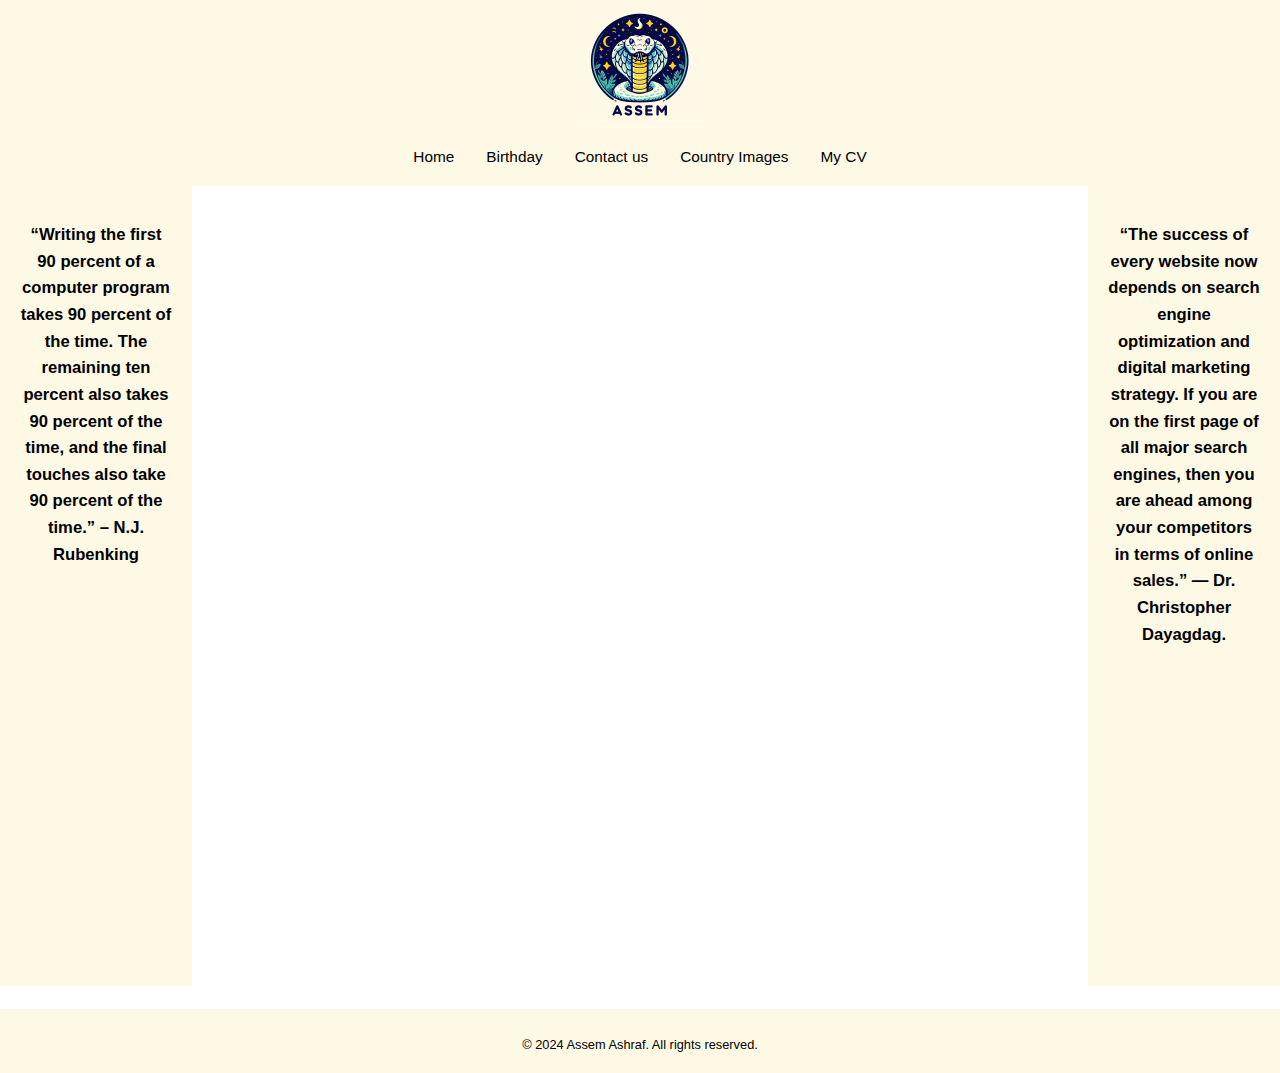
<file: index.html>
<!DOCTYPE html>
<html lang="en">
<head>
    <!-- Meta Tags -->
    <meta charset="UTF-8">
    <meta content="" name="description">
    <meta content="Assem, Assem Ashraf, Portfolio, Assem Portfolio, CV" name="keywords">
    <meta content="Assem Ashraf" name="author">
    <meta content="width=device-width, initial-scale=1.0" name="viewport">

    <!--  Title  -->
    <title>Assem Portfolio</title>

    <!-- Fav Icons -->
    <link href="./icons/apple-touch-icon.png" rel="apple-touch-icon" sizes="180x180">
    <link href="./icons/favicon-32x32.png" rel="icon" sizes="32x32" type="image/png">
    <link href="./icons/favicon-16x16.png" rel="icon" sizes="16x16" type="image/png">

    <!-- CSS -->
    <link href="./CSS/style.css" rel="stylesheet">
</head>
<body>
<!--<input type="color">-->
<!-- Header -->
<header class="header">
    <div class="logo">
        <a href="#">
            <img alt="Logo" src="./images/logo.jpeg">
        </a>
    </div>
    <div>
        <nav>
            <ul>
                <li><a href="./home.html" target="page-content-name">Home</a></li>
                <li><a href="./birthday.html" target="page-content-name">Birthday</a></li>
                <li><a href="./contact_us.html" target="page-content-name">Contact us</a></li>
                <li><a href="./country_images.html" target="page-content-name">Country Images</a></li>
                <li><a href="./cv.html" target="page-content-name">My CV</a></li>
            </ul>
        </nav>
    </div>
</header>

<main>
    <div class="left-side">
        <p>
            “Writing the first 90 percent of a computer program takes 90 percent of the time. The remaining ten percent
            also takes 90 percent of the time, and the final touches also take 90 percent of the time.”
            – N.J. Rubenking
        </p>
    </div>
    <div class="center-side">
        <iframe id="page-content"
                name="page-content-name"
                src="home.html">

        </iframe>
    </div>
    <div class="right-side">
        <p>
            “The success of every website now depends on search engine optimization and digital marketing strategy. If
            you are on the first page of all major search engines, then you are ahead among your competitors in terms of
            online sales.”
            ― Dr. Christopher Dayagdag.
        </p>
    </div>
</main>
<footer>
    <div id="footer">
        &copy; 2024 Assem Ashraf. All rights reserved.
    </div>
</footer>
</body>
</html>
</file>
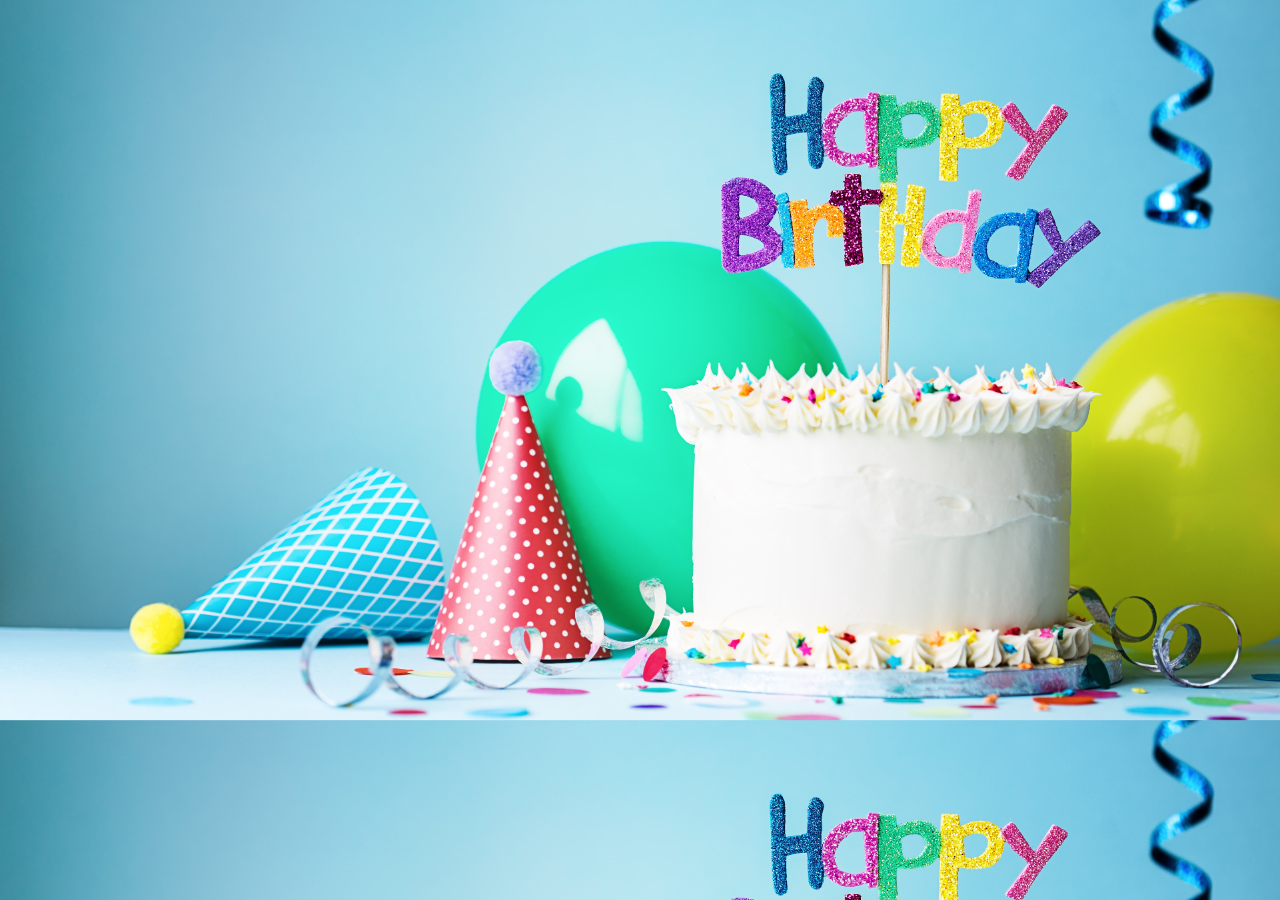
<file: birthday.html>
<!DOCTYPE html>
<html lang="en">
<head>
    <meta charset="UTF-8">
    <title>Birthday</title>
    <meta content="5; url=birthday_content.html" http-equiv="refresh">

    <style>
        body {
            background-image: url("./images/birthday.jpg");
            background-size: cover
        }
    </style>
</head>
<body>

</body>
</html>
</file>
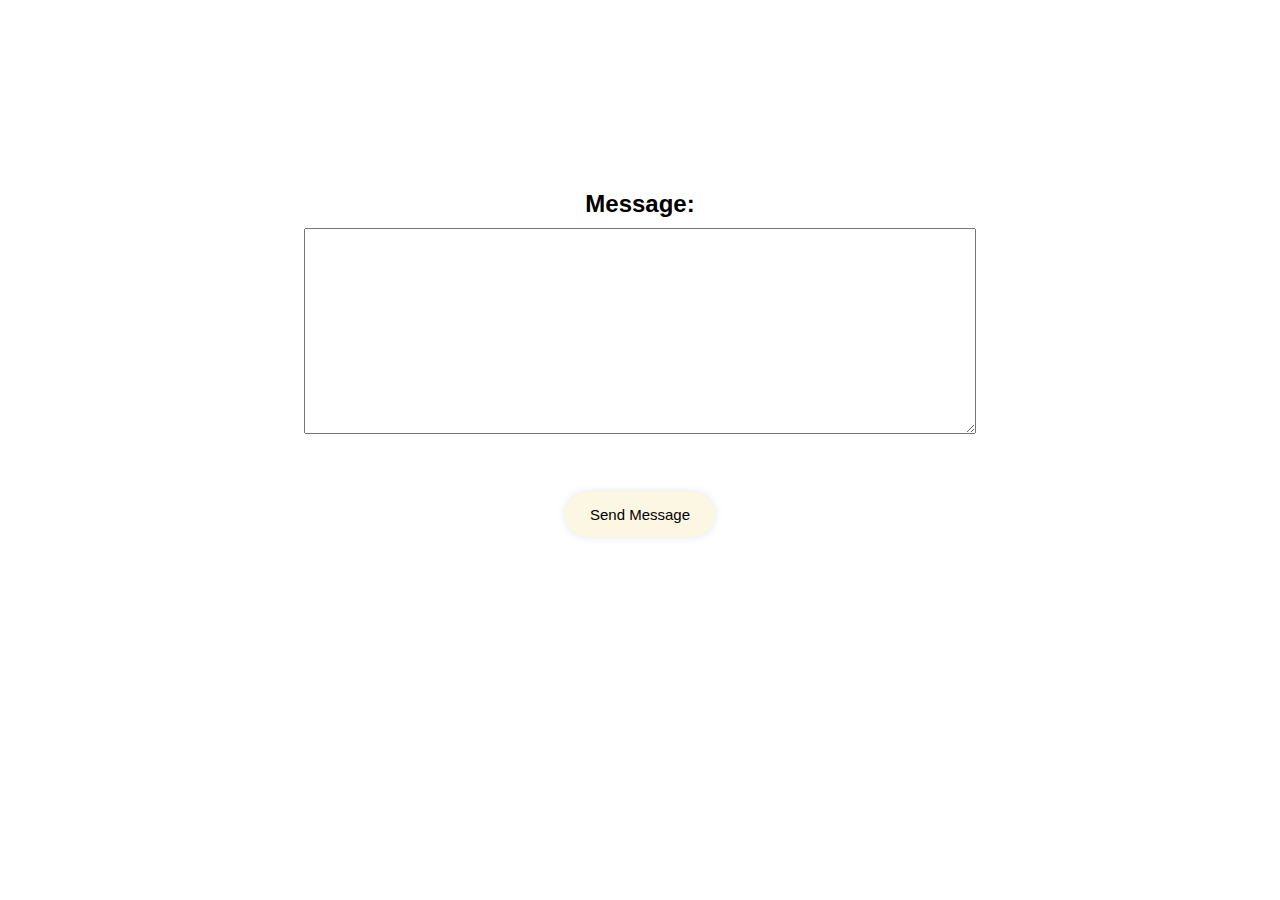
<file: birthday_content.html>
<!DOCTYPE html>
<html lang="en">
<head>
    <meta charset="UTF-8">
    <title>Birthday Message</title>
    <style>
        form {
            margin-top: 15%;
            display: flex;
            flex-direction: column;
            align-items: center;
        }

        label {
            font-size: 1.5em;
            color: black;
            margin-bottom: 10px;
            font-weight: bold;
            font-family: "./fonts/Poppins-Regular.ttf", sans-serif;
        }

        textarea {
            width: 50em;
            height: 15em;
            margin-bottom: 3em;
        }

        input[type="submit"] {
            min-width: 10em;
            min-height: 3em;
            background-color: #fcf7e3;
            color: black;
            font-size: 15px;
            border: none;
            cursor: pointer;
            border-radius: calc(3em / 2);
            box-shadow: 0 0 10px 0 rgba(0, 0, 0, 0.1);
        }
    </style>
</head>
<body>
<form action="thank_you.html" method="post">

    <label for="message">Message:</label>
    <textarea id="message" name="message" required></textarea>
    <br>
    <input type="submit" value="Send Message">
</form>
</body>
</html>
</file>
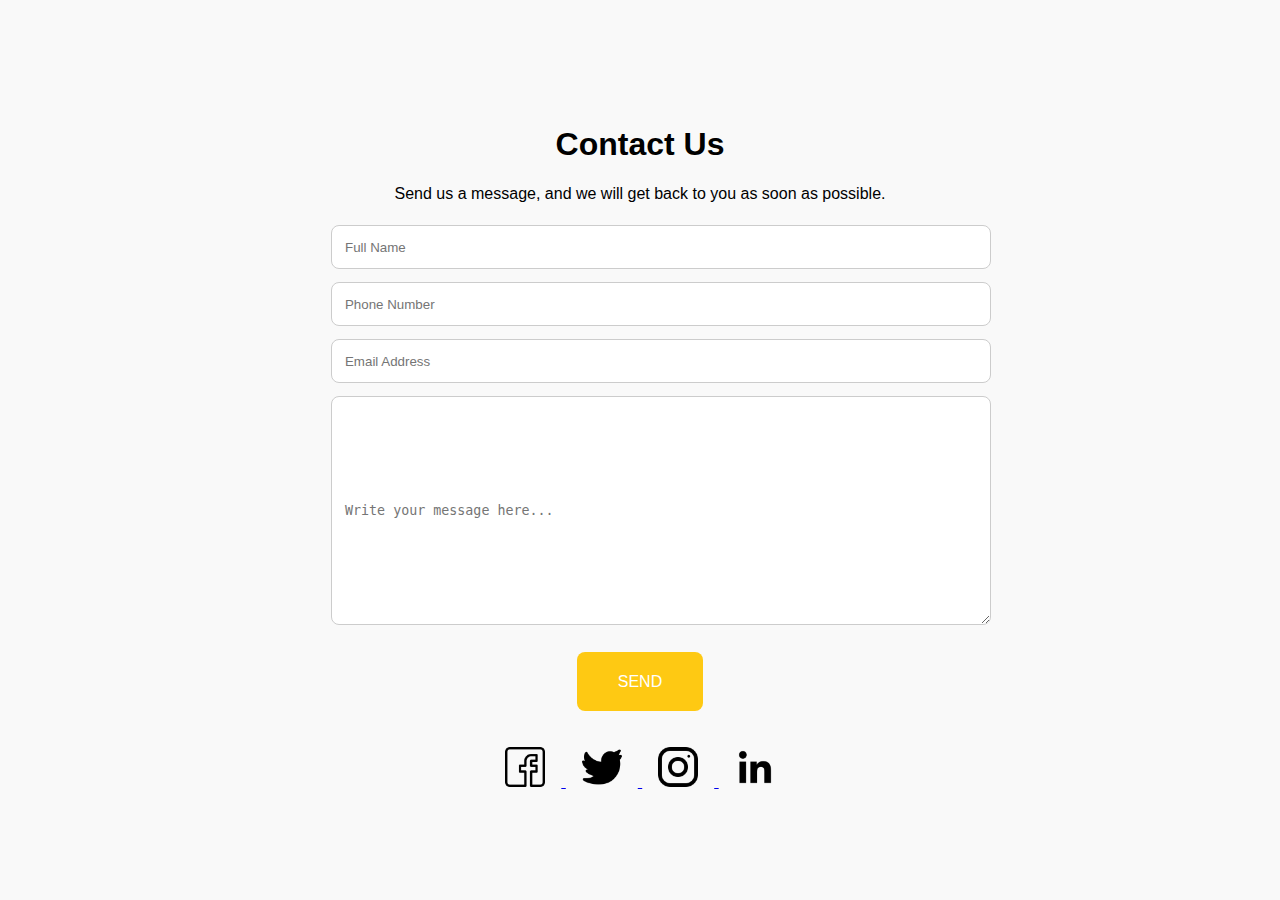
<file: contact_us.html>
<!DOCTYPE html>
<html lang="en">
<head>
    <meta charset="UTF-8">
    <title>Contact Us</title>
    <style>
        body {
            font-family: Arial, sans-serif;
            background-color: #f9f9f9;
        }

        h1 {
            color: black;
            text-align: center;
            margin-top: 10%;
        }

        p {
            color: black;
            text-align: center;
        }

        form {
            margin: auto;
            width: 50%;
        }

        input, textarea {
            width: 100%;
            margin: 0.5em;
            padding: 1em;
            border: 1px solid #ccc;
            border-radius: 8px;
            vertical-align: center;
            align-content: center;
            align-self: center;
            align-items: center;

        }

        textarea::placeholder {
            vertical-align: center;
            margin: auto;
        }

        input[type="submit"] {
            background-color: #fec913;
            width: 20%;
            margin: 1em auto auto;
            display: block;
            color: white;
            border: none;
            padding: 1.3em;
            cursor: pointer;
            font-size: 1em;
        }

        #message {
            height: 15em;

        }

        .social-media {
            display: block;
            justify-content: center;
            align-items: center;
            text-align: center;
        }

        .social-icon {
            width: 2.5em;
            margin: 0 1em;
        }
    </style>
</head>
<body>
<h1>Contact Us</h1>
<p>Send us a message, and we will get back to you as soon as possible.</p>
<form action="thank_you.html" method="post">
    <input id="name" name="name" placeholder="Full Name" type="text"><br>
    <input id="phone" name="name" placeholder="Phone Number" type="text"><br>
    <input id="email" name="email" placeholder="Email Address" type="text"><br>
    <textarea id="message" name="message" placeholder="Write your message here..."></textarea><br>
    <input type="submit" value="SEND">
    <br>
    <br>
    <div class="social-media">
        <a href="https://www.facebook.com/assemabudeif" target="_blank">
            <img alt="Facebook" class="social-icon" src="./images/facebook.png">
        </a>
        <a href="https://www.x.com/assemabudeif" target="_blank">
            <img alt="Twitter" class="social-icon" src="./images/twitter.png">
        </a>
        <a href="https://www.instagram.com/assemabudeif" target="_blank">
            <img alt="Instagram" class="social-icon" src="./images/instagram.png">
        </a>
        <a href="https://www.linkedin.com/in/assemabudeif" target="_blank">
            <img alt="linkedin" class="social-icon" src="./images/linkedin.png">
        </a>
    </div>
</form>
</body>
</html>
</file>
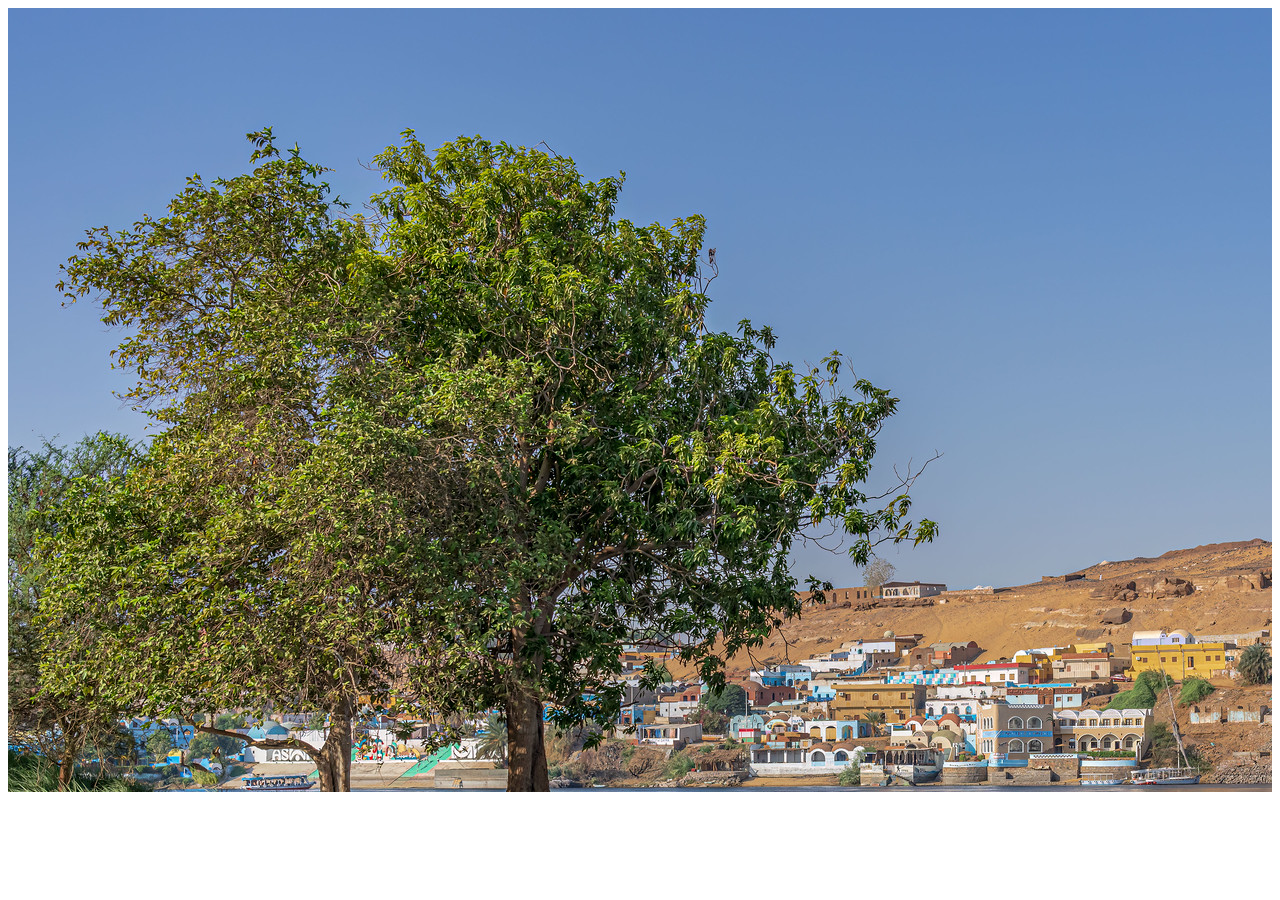
<file: country_images.html>
<!DOCTYPE html>
<html lang="en">
<head>
    <meta charset="UTF-8">
    <title>Country Images</title>

    <link href="./CSS/country.css" rel="stylesheet">


</head>
<body>
<div class="slider">
    <div class="slides">

        <div class="slide first">
            <img alt="" src="./images/1.jpeg">
        </div>
        <div class="slide">
            <img alt="" src="./images/2.jpeg">
        </div>
        <div class="slide">
            <img alt="" src="./images/3.jpeg">
        </div>
        <div class="slide">
            <img alt="" src="./images/4.jpeg">
        </div>
        <div class="slide">
            <img alt="" src="./images/5.jpeg">
        </div>
        <div class="slide">
            <img alt="" src="./images/6.jpeg">
        </div>
    </div>

</div>
<!--<div class="slider">-->
<!--    <ul>-->
<!--        <li>-->
<!--            <img alt="Egypt" src="./images/1.jpg">-->
<!--        </li>-->
<!--        <li>-->
<!--            <img alt="Egypt" src="./images/2.jpg">-->
<!--        </li>-->
<!--        <li>-->
<!--            <img alt="Egypt" src="./images/3.jpg">-->
<!--        </li>-->
<!--        <li>-->
<!--            <img alt="Egypt" src="./images/4.jpg">-->
<!--        </li>-->
<!--        <li>-->
<!--            <img alt="Egypt" src="./images/5.jpg">-->
<!--        </li>-->
<!--        <li>-->
<!--            <img alt="Egypt" src="./images/6.jpg">-->
<!--        </li>-->
<!--        <li>-->
<!--            <img alt="Egypt" src="./images/7.jpg">-->
<!--        </li>-->
<!--    </ul>-->
<!--</div>-->
</body>
</html>
</file>
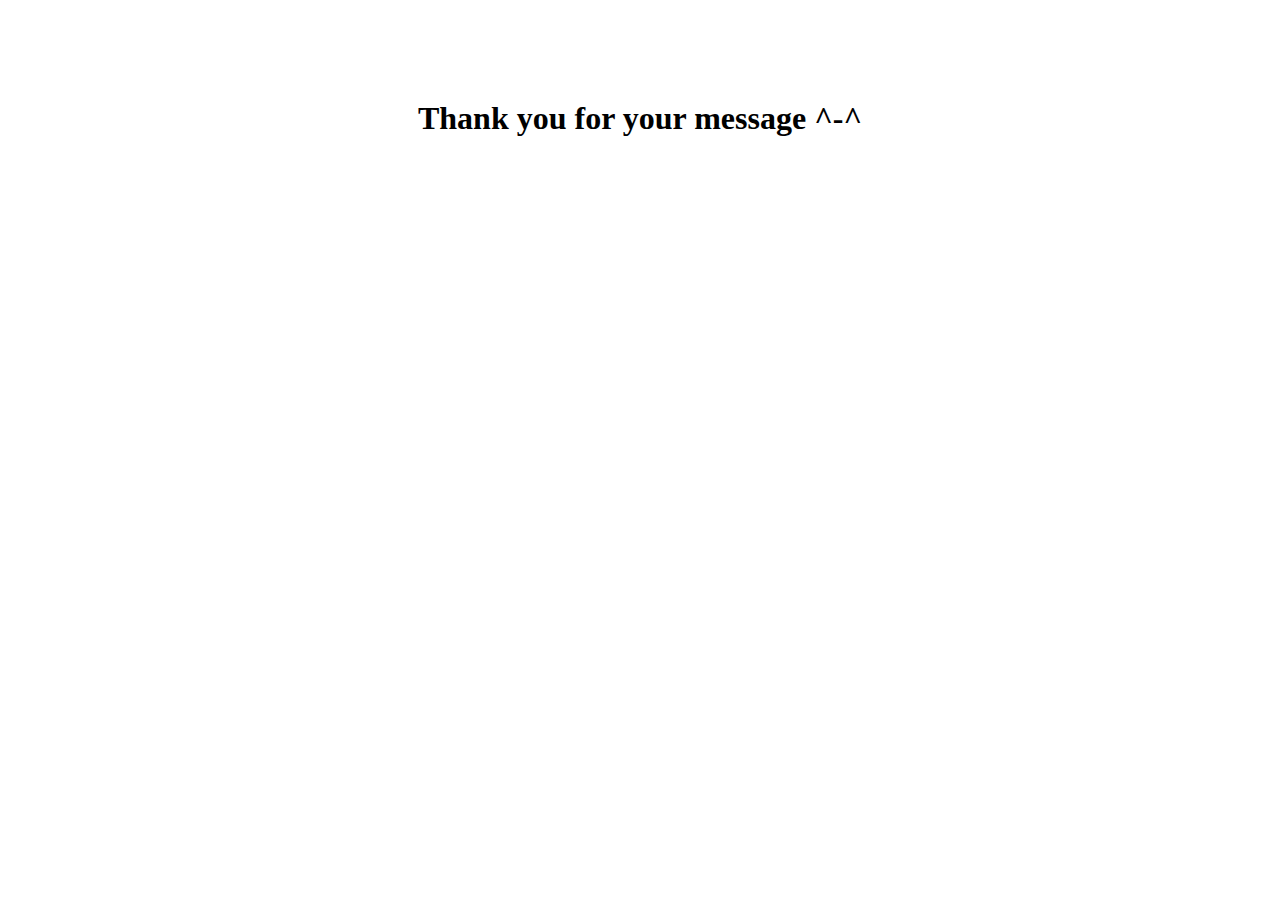
<file: thank_you.html>
<!DOCTYPE html>
<html lang="en">
<head>
    <meta charset="UTF-8">
    <title>Thank You</title>
    <style>
        h1 {
            color: black;
            text-align: center;
            margin-top: 100px;
        }
    </style>
</head>
<body>
<h1>Thank you for your message ^-^</h1>
</body>
</html>
</file>
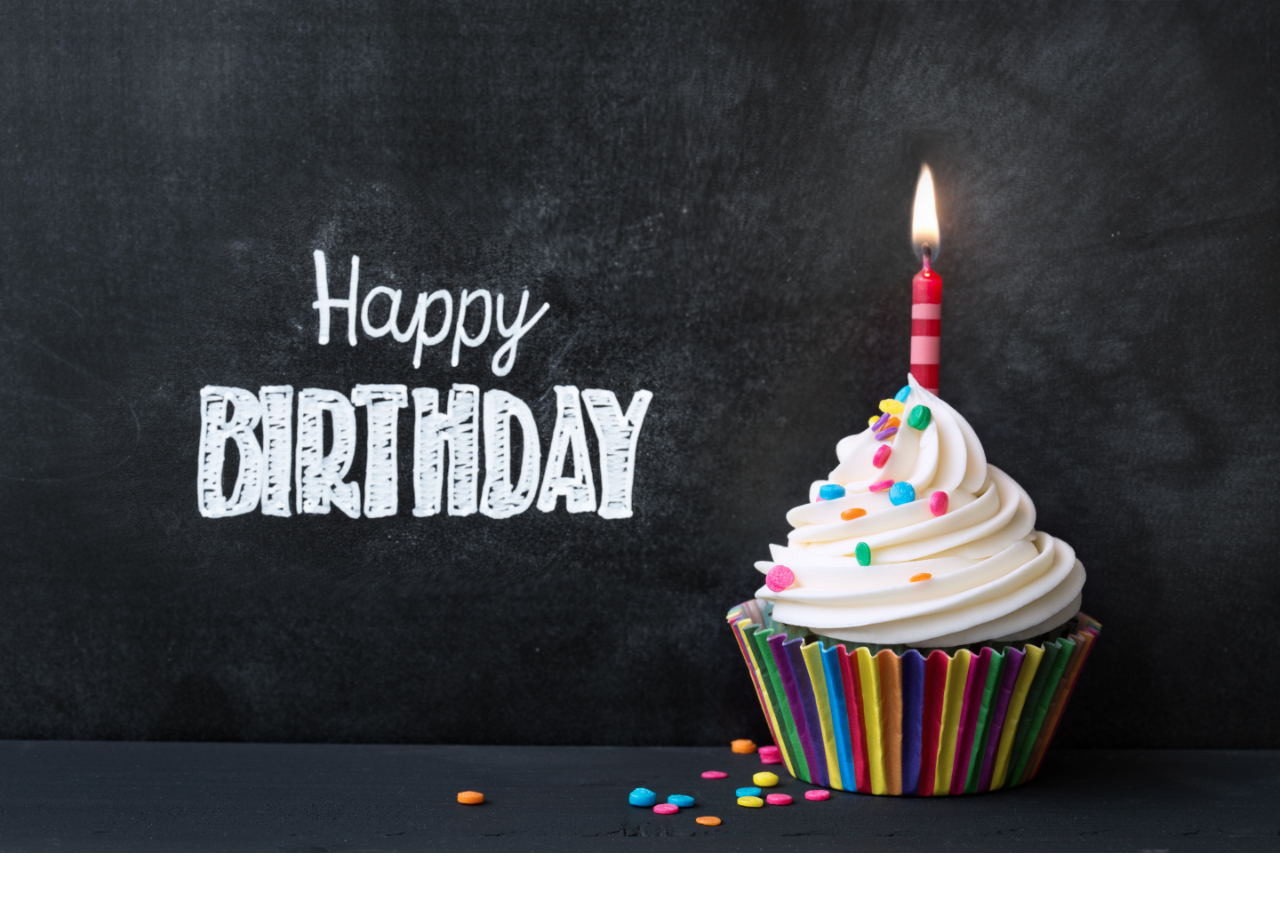
<file: pages/birthday.html>
<!DOCTYPE html>
<html lang="en">

<head>
    <meta charset="UTF-8">
    <title>Birthday</title>
    <meta content="5; url=birthday_content.html" http-equiv="refresh">
    <meta content="width=device-width, initial-scale=1.0" name="viewport">

    <style>
        body {
            background-image: url("../images/birthday.jpeg");
            background-size: cover;
            height: 100%;
            background-repeat: no-repeat;
        }
    </style>
</head>

<body>

</body>

</html>
</file>
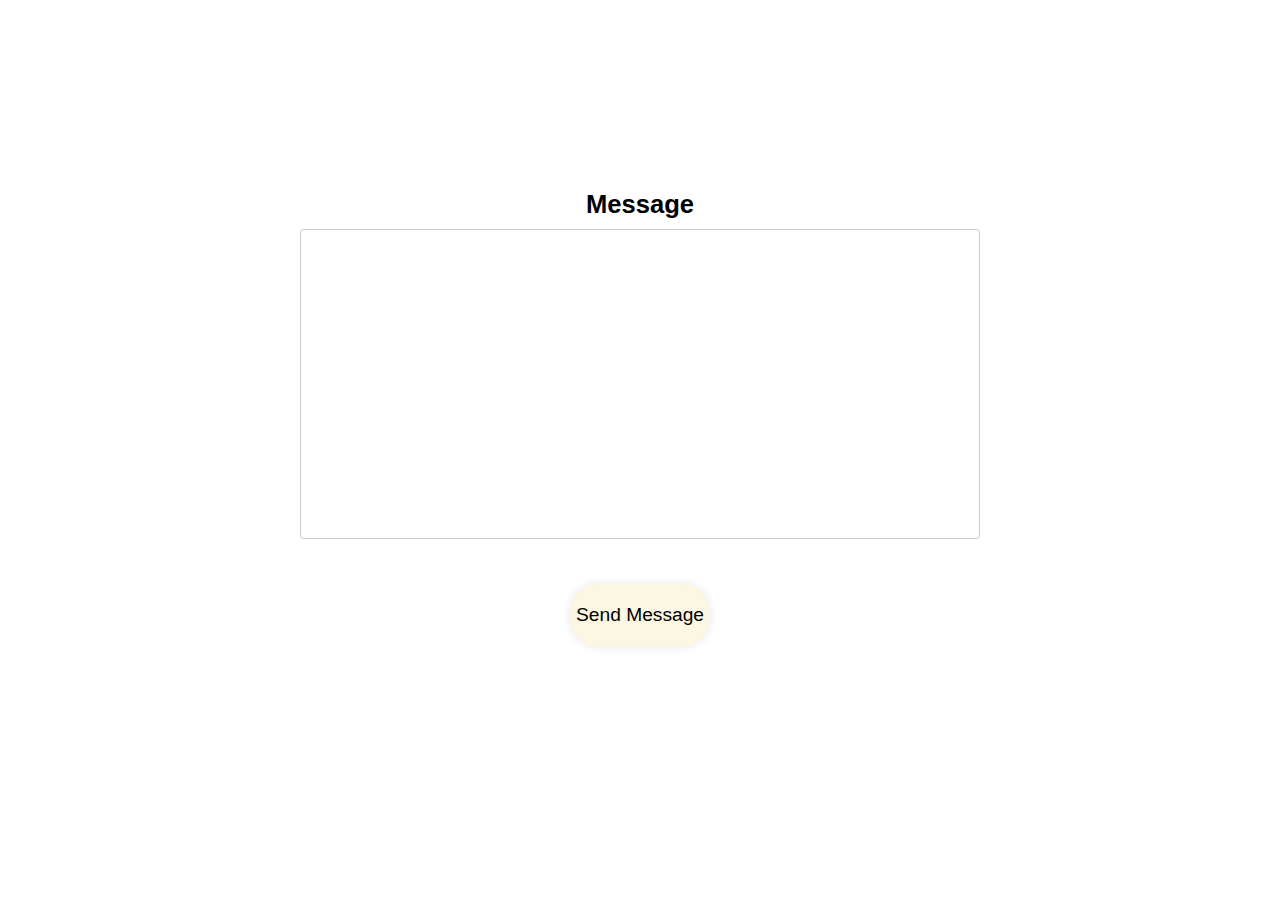
<file: pages/birthday_content.html>
<!DOCTYPE html>
<html lang="en">

<head>
    <meta charset="UTF-8">
    <meta content="width=device-width, initial-scale=1.0" name="viewport">
    <title>Birthday Message</title>
    <style>
        form {
            margin-top: 15%;
            display: flex;
            flex-direction: column;
            align-items: center;
        }

        label {
            font-size: 2vw;
            color: black;
            margin-bottom: 10px;
            font-weight: bold;
            font-family: "./fonts/Poppins-Regular.ttf", sans-serif;
        }

        textarea {
            width: 50vw;
            height: 30vh;
            margin-bottom: 3vh;
            padding: 1em;
            font-size: 1.5vw;
            font-family: "./fonts/Poppins-Regular.ttf", sans-serif;
            border: 1px solid #ccc;
            border-radius: 4px;
            resize: none;

        }

        input[type="submit"] {
            min-width: 10vw;
            min-height: 7vh;
            background-color: #fcf7e3;
            color: black;
            font-size: 1.5vw;
            border: none;
            cursor: pointer;
            border-radius: calc(3em / 2);
            box-shadow: 0 0 10px 0 rgba(0, 0, 0, 0.1);
        }

        input[type="submit"]:hover {
            background-color: #f7f1d3;
        }
    </style>
</head>

<body>
    <form action="thank_you.html" method="get">

        <label for="message">Message</label>
        <textarea id="message" name="message" required></textarea>
        <br>
        <input type="submit" value="Send Message">
    </form>
</body>

</html>
</file>
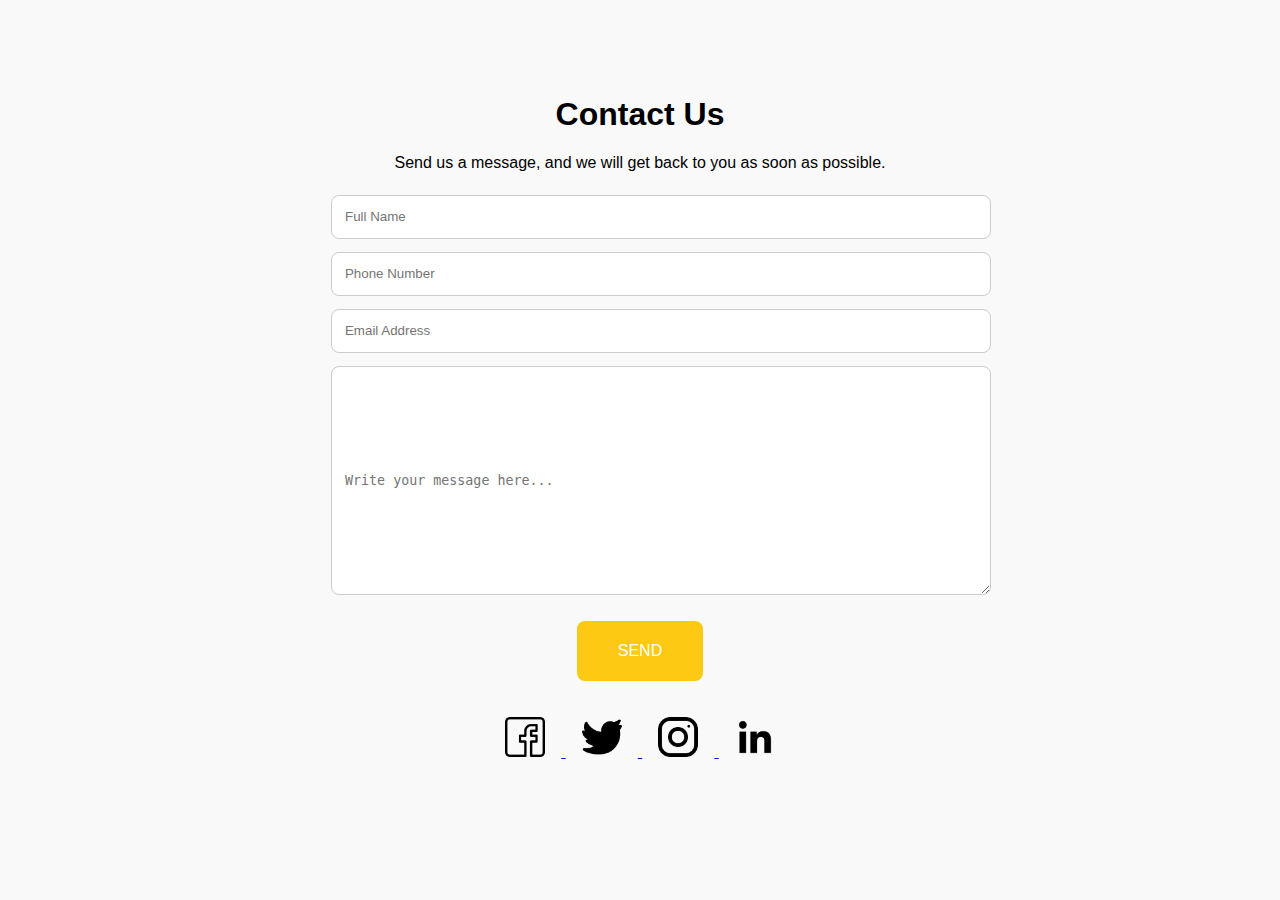
<file: pages/contact_us.html>
<!DOCTYPE html>
<html lang="en">

<head>
    <meta charset="UTF-8">
    <meta content="width=device-width, initial-scale=1.0" name="viewport">

    <title>Contact Us</title>
    <style>
        body {
            font-family: Arial, sans-serif;
            background-color: #f9f9f9;
        }

        h1 {
            color: black;
            text-align: center;
            margin-top: 3em;
        }

        p {
            color: black;
            text-align: center;
        }

        form {
            margin: auto;
            width: 50%;
        }

        input,
        textarea {
            width: 100%;
            margin: 0.5em;
            padding: 1em;
            border: 1px solid #ccc;
            border-radius: 8px;
            vertical-align: center;
            align-content: center;
            align-self: center;
            align-items: center;

        }

        textarea::placeholder {
            vertical-align: center;
            margin: auto;
        }

        input[type="submit"] {
            background-color: #fec913;
            width: 20%;
            margin: 1em auto auto;
            display: block;
            color: white;
            border: none;
            padding: 1.3em;
            cursor: pointer;
            font-size: 1em;
        }

        #message {
            height: 15em;
        }

        .social-media {
            display: block;
            justify-content: center;
            align-items: center;
            text-align: center;
        }

        .social-icon {
            width: 2.5em;
            margin: 0 1em;
        }



        .social-icon:hover {
            transform: scale(1.5);
        }
    </style>
</head>

<body>
    <h1>Contact Us</h1>
    <p>Send us a message, and we will get back to you as soon as possible.</p>
    <form action="/pages/thank_you.html" method="get">
        <input id="name" name="name" placeholder="Full Name" type="text" required><br>
        <input id="phone" name="name" placeholder="Phone Number" type="text" required><br>
        <input id="email" name="email" placeholder="Email Address" type="text" required><br>
        <textarea id="message" name="message" placeholder="Write your message here..." required></textarea><br>
        <input type="submit" value="SEND">
    </form>

    <br>
    <br>
    <div class="social-media">
        <a href="https://www.facebook.com/assemabudeif" target="_blank">
            <img alt="Facebook" class="social-icon" src="../images/facebook.png">
        </a>
        <a href="https://www.x.com/assemabudeif" target="_blank">
            <img alt="Twitter" class="social-icon" src="../images/twitter.png">
        </a>
        <a href="https://www.instagram.com/assemabudeif" target="_blank">
            <img alt="Instagram" class="social-icon" src="../images/instagram.png">
        </a>
        <a href="https://www.linkedin.com/in/assemabudeif" target="_blank">
            <img alt="linkedin" class="social-icon" src="../images/linkedin.png">
        </a>
    </div>
</body>

</html>
</file>
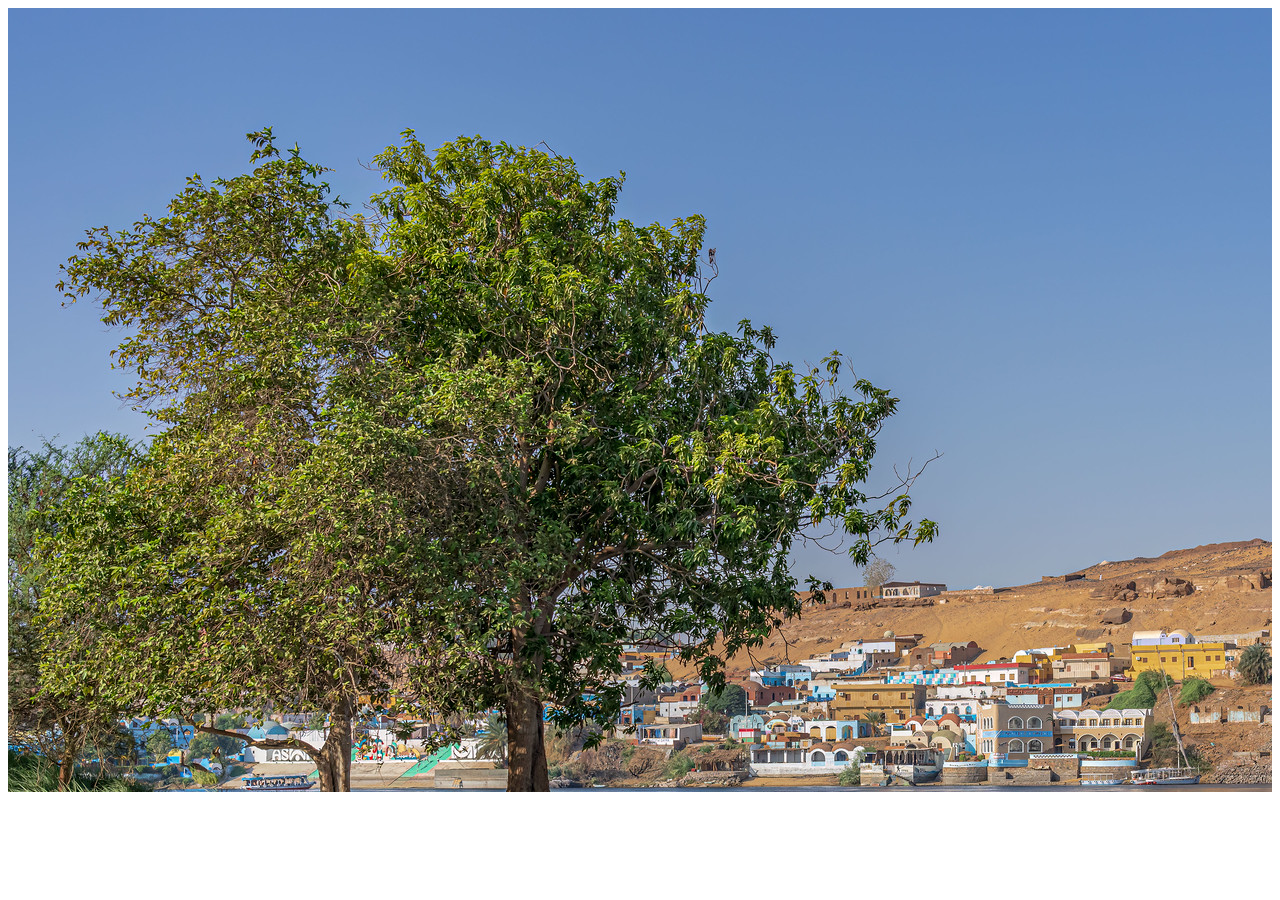
<file: pages/country_images.html>
<!DOCTYPE html>
<html lang="en">

<head>
    <meta charset="UTF-8">
    <meta content="width=device-width, initial-scale=1.0" name="viewport">

    <title>Country Images</title>

    <link href="../CSS/country.css" rel="stylesheet">


</head>

<body>
    <div class="slider">
        <div class="slides">

            <div class="slide">
                <img alt="" src="../images/1.jpeg">
            </div>
            <div class="slide">
                <img alt="" src="../images/2.jpeg">
            </div>
            <div class="slide">
                <img alt="" src="../images/3.jpeg">
            </div>
            <div class="slide">
                <img alt="" src="../images/4.jpeg">
            </div>
            <div class="slide">
                <img alt="" src="../images/5.jpeg">
            </div>
            <div class="slide">
                <img alt="" src="../images/6.jpeg">
            </div>
        </div>

    </div>

</body>

</html>
</file>
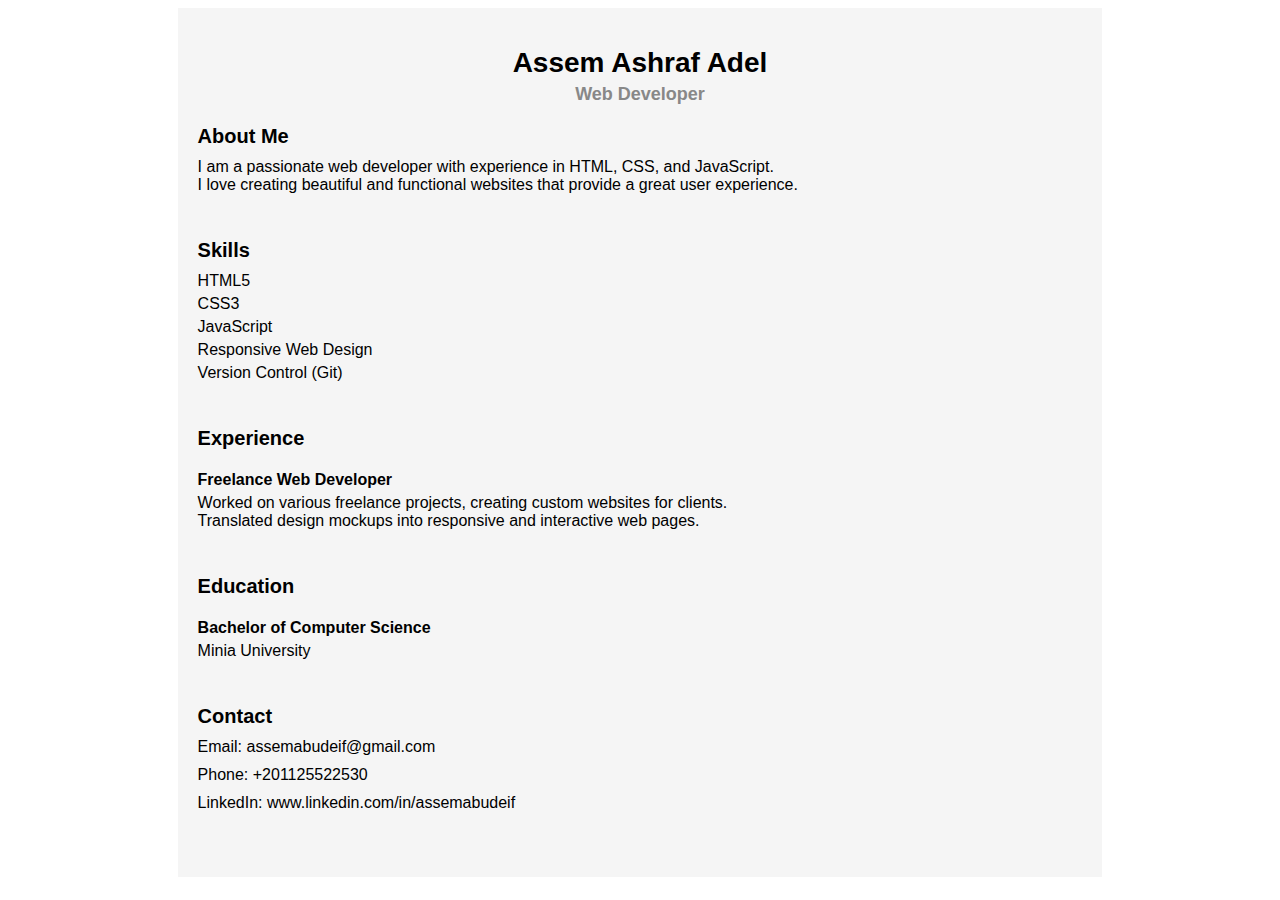
<file: pages/cv.html>
<!DOCTYPE html>
<html lang="en">

<head>
    <meta charset="UTF-8">
    <meta content="width=device-width, initial-scale=1.0" name="viewport">

    <title>Title</title>

    <style>
        .resume {
            max-width: 70%;
            margin: 0 auto;
            padding: 20px;
            font-family: Arial, sans-serif;
            background-color: #f5f5f5;
        }


        header {
            text-align: center;
            margin-bottom: 20px;
        }


        h1 {
            font-size: 28px;
            margin-bottom: 5px;
        }


        h2 {
            font-size: 18px;
            color: #888;
            margin-top: 0;
        }

        section {
            margin-bottom: 5vh;
        }

        h3 {
            font-size: 20px;
            margin-bottom: 10px;
        }

        ul {
            list-style-type: none;
            padding: 0;
            margin: 0;
        }

        li {
            margin-bottom: 5px;
        }

        h4 {
            font-size: 16px;
            margin-bottom: 5px;
        }


        p {
            margin: 0;
        }


        .contact li {
            margin-bottom: 10px;
        }

        .contact li a {
            color: #333;
            text-decoration: none;
        }

        .contact li a:hover {
            text-decoration: underline;
        }

        section:hover {
            transform: scale(1.2);
            margin-left: 10%;
            margin-top: 20px;

        }

        h1,
        h2,
        h3,
        h4 {
            transition: color 0.3s ease-in-out;
        }

        header:hover {
            transform: scale(1.3);
        }

        h1:hover,
        h2:hover,
        h3:hover,
        h4:hover {
            color: #ff6600;
            cursor: pointer;
        }

        ul li:hover {
            margin-left: 10px;
            cursor: pointer;
        }

        .contact li a:hover {
            color: #ff6600;
            cursor: pointer;
        }
    </style>
</head>

<body>
    <div class="resume">
        <header>
            <h1>Assem Ashraf Adel</h1>
            <h2>Web Developer</h2>
        </header>
        <section>
            <h3>About Me</h3>
            <p>
                I am a passionate web developer with experience in HTML,
                CSS,
                and JavaScript.
                <br>
                I love creating beautiful and functional websites that provide a great user experience.
            </p>
        </section>
        <section>
            <h3>Skills</h3>
            <ul>
                <li>HTML5</li>
                <li>CSS3</li>
                <li>JavaScript</li>
                <li>Responsive Web Design</li>
                <li>Version Control (Git)</li>
            </ul>
        </section>
        <section>
            <h3>Experience</h3>
            <ul>
                <li>
                    <h4>Freelance Web Developer</h4>
                    <p>
                        Worked on various freelance projects, creating custom websites for clients.
                        <br>
                        Translated design mockups into responsive and interactive
                        web pages.
                    </p>
                </li>
            </ul>
        </section>
        <section>
            <h3>Education</h3>
            <ul>
                <li>
                    <h4>Bachelor of Computer Science</h4>
                    <p>Minia University</p>
                </li>
            </ul>
        </section>
        <section class="contact">
            <h3>Contact</h3>
            <ul>
                <li>Email: assemabudeif@gmail.com</li>
                <li>Phone: +201125522530</li>
                <li>LinkedIn: www.linkedin.com/in/assemabudeif</li>
            </ul>
        </section>
    </div>
</body>

</html>
</file>
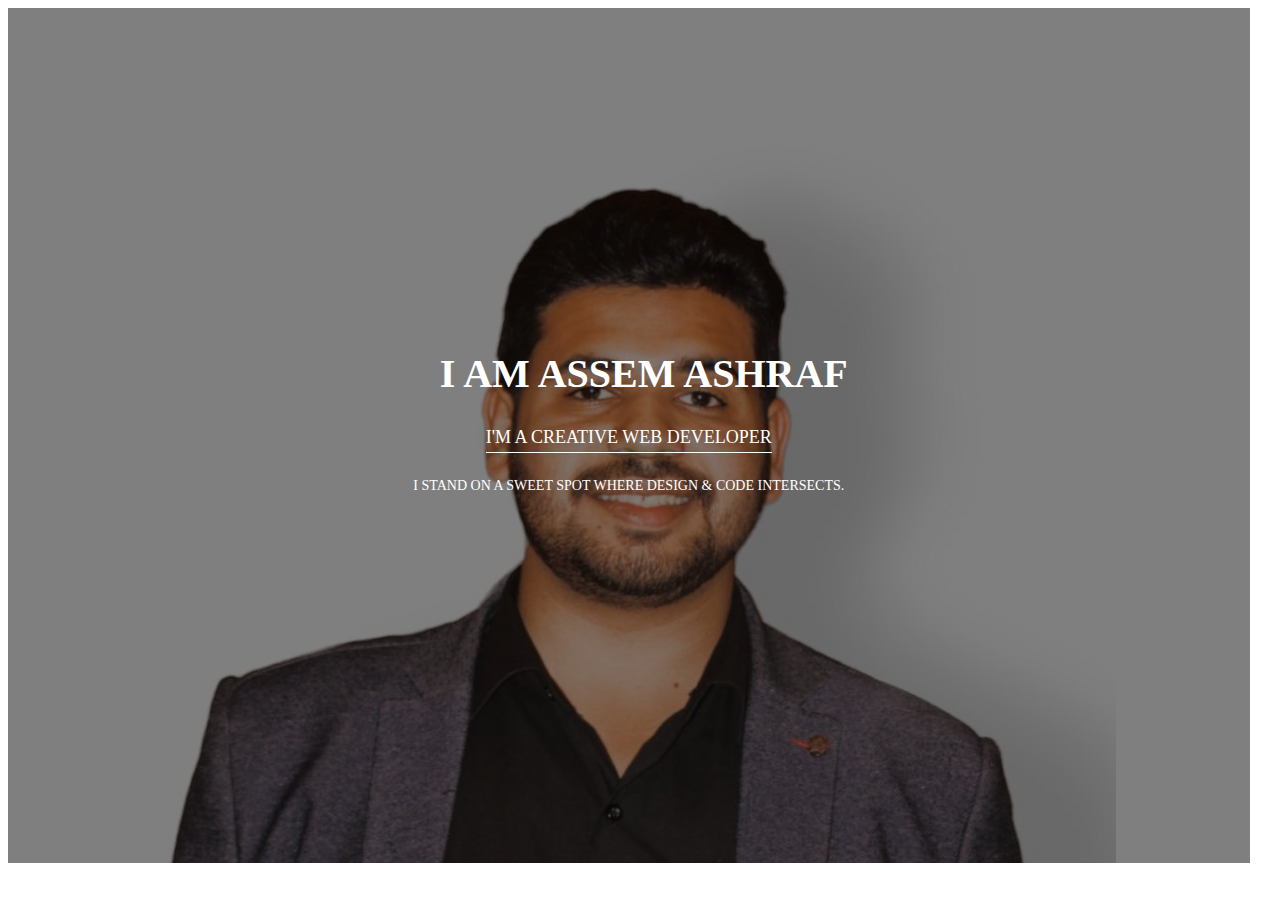
<file: pages/home.html>
<!DOCTYPE html>
<html lang="en">

<head>
    <meta charset="UTF-8">
    <meta content="width=device-width, initial-scale=1.0" name="viewport">

    <title>Home</title>

    <style>
        #top {
            height:
                95vh;
            width:
                97vw;
            position:
                relative;
            background:
                url(../images/assem.jpg) center no-repeat;
            display:
                inline-block;
        }

        .background-overlay:before {
            content:
                '';
            background-color:
                rgba(0,
                    0,
                    0,
                    0.5);
            height:
                100%;
            width:
                100%;
            position:
                absolute;
            top:
                0;
            left:
                0;
            z-index:
                0;
        }

        .top-content {
            color:
                #ffffff;
            display:
                block;
            position:
                relative;
            height:
                20%;
            margin:
                auto;
        }

        .top-content h1 {
            width:
                100%;
            padding:
                0 15px;
            font-size:
                40px;
            font-weight:
                700;
            text-align:
                center;
            margin:
                0 auto;
            text-transform:
                uppercase;
        }

        .top-content p {
            padding:
                0 15px;
            margin:
                30px auto 0;
            text-align:
                center;
            text-transform:
                uppercase;
        }

        .top-content .top-job {
            font-size:
                18px;
        }

        .top-content .top-job span {
            padding-bottom:
                5px;
            border-bottom:
                1px solid #ffffff;
        }

        .top-content .top-job-desc {
            font-size:
                14px;
            max-width:
                700px;
        }

        .center {
            position:
                absolute;
            top:
                25%;
            left:
                25%;
            right:
                25%;
            bottom:
                25%;
            text-align:
                center;
        }
    </style>
</head>

<body>
    <div id="top" class="background-overlay">
        <div class="top-content center">
            <h1>I am Assem Ashraf</h1>
            <p class="top-job"><span>I'M A CREATIVE WEB DEVELOPER</span></p>
            <p class="top-job-desc">I STAND ON A SWEET SPOT WHERE DESIGN &amp; CODE INTERSECTS. </p>
        </div>
    </div>

</body>

</html>
</file>
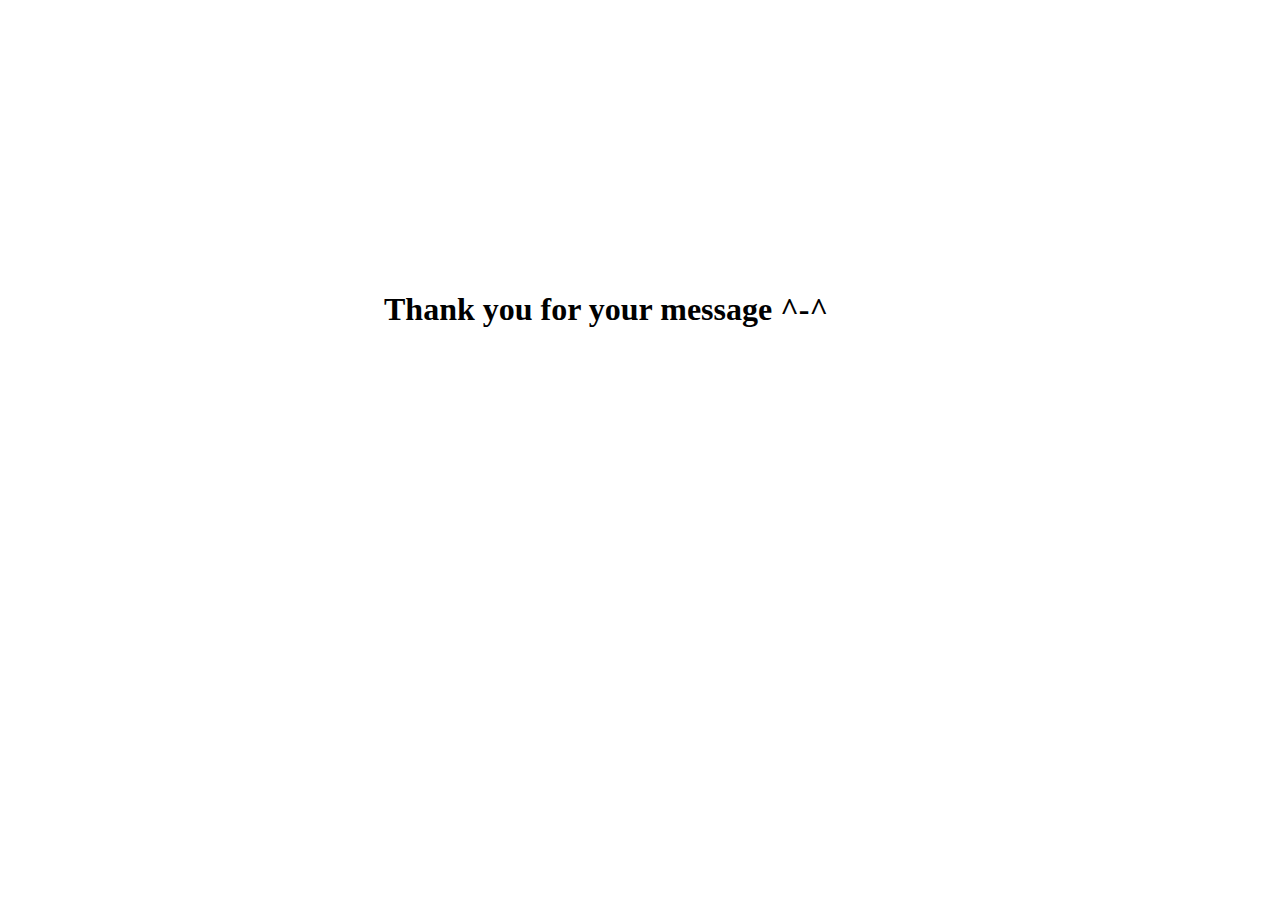
<file: pages/thank_you.html>
<!DOCTYPE html>
<html lang="en">

<head>
    <meta charset="UTF-8">
    <meta content="width=device-width, initial-scale=1.0" name="viewport">

    <title>Thank You</title>
    <style>
        h1 {
            color: black;
            text-align: center;
            position: absolute;
            top: 30%;
            left: 30%;
        }
    </style>
</head>

<body>
    <h1>Thank you for your message ^-^</h1>
</body>

</html>
</file>
<file: CSS/style.css>
* {
    font-family: "./fonts/Poppins-Regular.ttf", sans-serif;
}

body {
    font-family: 'Poppins', sans-serif;
    line-height: 1.6;
    margin: 0;
}

.header {
    width: 100%;
    background-color: #FEF9E5;
    display: flow;
    top: 0;

}

/* logo style */
.logo img {
    width: 10%;
    height: auto;
    margin: auto;
    display: block;

}

/*  Nav bar Style  */
nav {
    display: flex;
    justify-content: center;
    align-items: center;
    padding: 1em 0;

}

nav ul {
    display: flex;
    list-style: none;
    padding: 0;
    margin: 0;
}

nav ul li {
    margin: 0 1em;
}

nav ul li a {
    text-decoration: none;
    color: #000;
    font-size: 1.2vw;
}

nav ul li a:hover {
    color: #FFA500;
}

/*  Main section  */
.left-side {
    width: 15%;
    height: 50em;
    float: left;
    padding: 20px;
    font-weight: bold;
    box-sizing: border-box;
    background-color: #FEF9E5;
    margin: 0;
    overflow: auto;

}

.right-side {
    width: 15%;
    height: 50em;
    float: right;
    font-weight: bold;
    padding: 20px;
    box-sizing: border-box;
    background-color: #FEF9E5;
    margin: 0;
    overflow: auto;

}

.center-side {
    width: 70%;
    height: auto;
    float: left;
    padding: 0.5em;
    box-sizing: border-box;
    margin: 0;
}

.right-side>p,
.left-side>p {
    font-size: 1.3vw;
    text-align: center;

}

#page-content {
    width: 100%;
    margin: 0;
    height: 50em;
    box-sizing: border-box;
    border: 0;
}

/* Footer */
#footer {
    display: block;
    float: right;
    width: 100%;
    height: 5em;
    background-color: #FEF9E5;
    text-align: center;
    padding: 2em;
    box-sizing: border-box;
    margin: 0;
    font-size: 1vw;

}
</file>
<file: CSS/country.css>
.slider {
    height: 49em;
    width: auto;
    overflow: hidden;
    position: relative;
}

.slides {
    display: flex;
    animation: slide 15s infinite;
}

.slide {
    width: 100%;
}

.slides:hover {
    animation-play-state: paused;
}


@keyframes slide {
    0% {
        transform: translateX(0);
    }
    25% {
        transform: translateX(0);
    }
    30% {
        transform: translateX(-100%);
    }
    55% {
        transform: translateX(-100%);
    }
    60% {
        transform: translateX(-200%);
    }
    85% {
        transform: translateX(-200%);
    }
    90% {
        transform: translateX(-300%);
    }
    100% {
        transform: translateX(-300%);
    }
}
</file>
